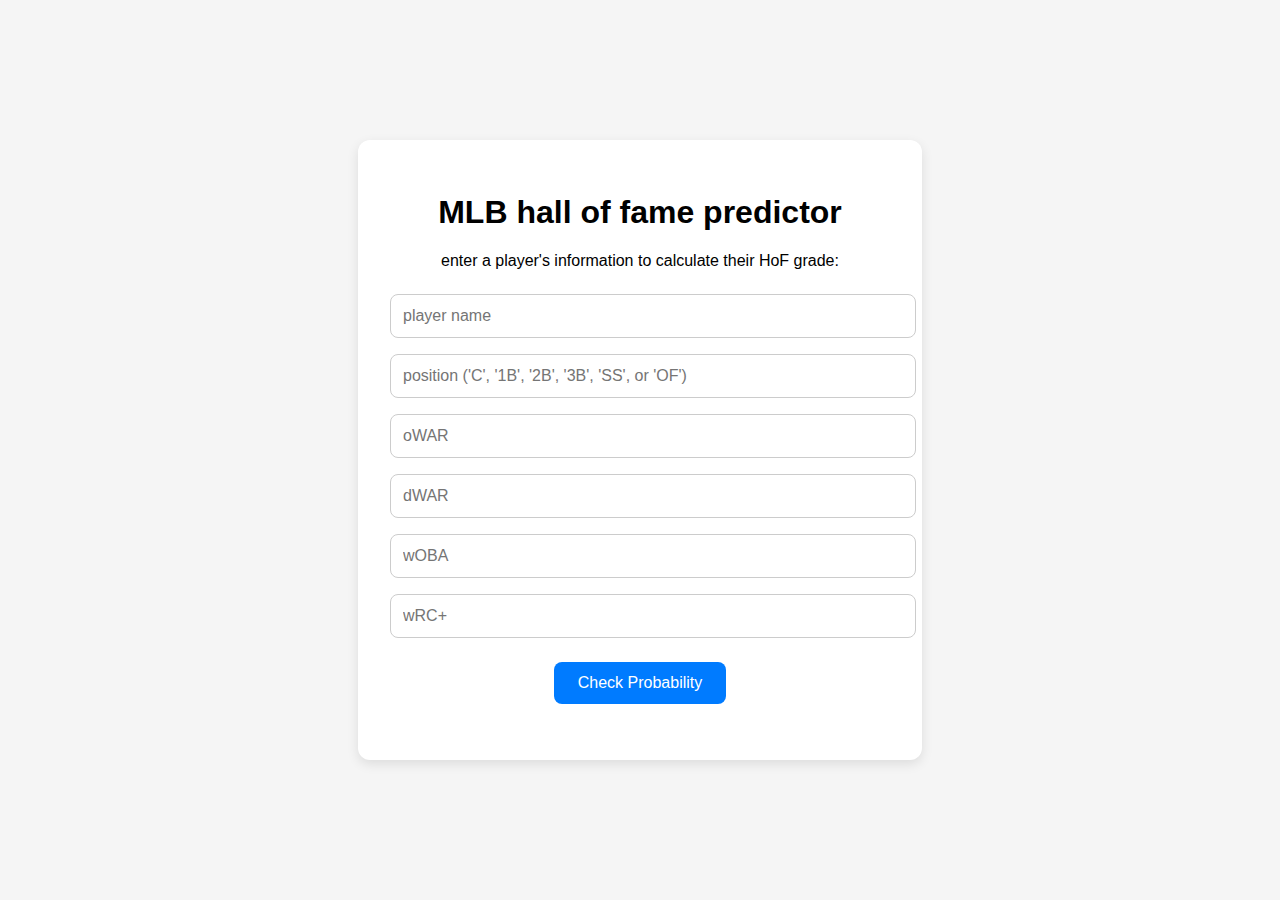
<file: landing.html>
<!DOCTYPE html>
<html lang="en">
<head>
  <meta charset="UTF-8">
  <meta name="viewport" content="width=device-width, initial-scale=1.0">
  <title>MLB Hall of Fame Predictor</title>
  <style>
    body {
      font-family: Arial, sans-serif;
      background-color: #f5f5f5;
      margin: 0;
      padding: 0;
      display: flex;
      justify-content: center;
      align-items: center;
      height: 100vh;
    }

    .container {
      background: #ffffff;
      padding: 2rem;
      border-radius: 12px;
      box-shadow: 0 4px 12px rgba(0, 0, 0, 0.1);
      max-width: 500px;
      width: 100%;
      text-align: center;
    }

    input[type="text"], input[type="number"] {
      width: 100%;
      padding: 0.75rem;
      margin: 0.5rem 0;
      border: 1px solid #ccc;
      border-radius: 8px;
      font-size: 1rem;
    }

    button {
      padding: 0.75rem 1.5rem;
      font-size: 1rem;
      background-color: #007BFF;
      color: white;
      border: none;
      border-radius: 8px;
      cursor: pointer;
      margin-top: 1rem;
    }

    button:hover {
      background-color: #0056b3;
    }

    #result {
      margin-top: 1.5rem;
      font-size: 1.2rem;
      color: #333;
    }
  </style>
</head>
<body>
  <div class="container">
    <h1>MLB hall of fame predictor</h1>
    <p>enter a player's information to calculate their HoF grade:</p>

    <input type="text" id="playerName" placeholder="player name">
    <input type="text" id="position" placeholder="position ('C', '1B', '2B', '3B', 'SS', or 'OF')">
    <input type="number" step="0.1" id="oWAR" placeholder="oWAR">
    <input type="number" step="0.1" id="dWAR" placeholder="dWAR">
    <input type="number" step="0.001" id="wOBA" placeholder="wOBA">
    <input type="number" step="1" id="wRCPlus" placeholder="wRC+">

    <button onclick="predictHOF()">Check Probability</button>

    <div id="result"></div>
  </div>

  <script>
    const hofDataByPosition = { 'SS': [], 'C': [], '1B': [], '2B': [], '3B': [], 'OF': [], 'DH': [] };

    async function loadCSVData(positionKey, fileName) {
      try {
        const response = await fetch(fileName);
        const text = await response.text();
        const lines = text.trim().split('\n').slice(1); // skip header
        hofDataByPosition[positionKey] = lines.map(line => {
          const columns = line.split(',');
          const name = columns[0];
          const hofGrade = parseFloat(columns[15]); // 16th column is index 15
          return { name, hofGrade };
        });
        console.log(`Loaded ${positionKey} HoF data:`, hofDataByPosition[positionKey]);
      } catch (error) {
        console.error(`Failed to load ${fileName}:`, error);
      }
    }

    function predictHOF() {
      const name = document.getElementById('playerName').value.trim();
      const position = document.getElementById('position').value.trim().toUpperCase();
      const oWAR = parseFloat(document.getElementById('oWAR').value);
      const dWAR = parseFloat(document.getElementById('dWAR').value);
      const wOBA = parseFloat(document.getElementById('wOBA').value);
      const wRCPlus = parseFloat(document.getElementById('wRCPlus').value);
      const resultEl = document.getElementById('result');

      if (!name || !position || isNaN(oWAR) || isNaN(dWAR) || isNaN(wOBA) || isNaN(wRCPlus)) {
        resultEl.innerText = 'Please enter all fields correctly, including position.';
        return;
      }

      if (!hofDataByPosition[position] || hofDataByPosition[position].length === 0) {
        resultEl.innerText = `No data available for position: ${position}`;
        return;
      }

      const hofGrade = (oWAR * 0.4 + dWAR * 0.3 + wOBA * 0.15 + wRCPlus * 0.15);
      const group = hofDataByPosition[position];
      const sortedGrades = group.map(player => player.hofGrade).sort((a, b) => a - b);
      const rank = sortedGrades.filter(g => g <= hofGrade).length;
      const percentile = ((rank / sortedGrades.length) * 100).toFixed(2);
      const averageGrade = sortedGrades.reduce((sum, val) => sum + val, 0) / sortedGrades.length;
      const gradeDiff = (hofGrade - averageGrade).toFixed(2);

      // determine probability based on percentile and grade difference
      let probability = 0;
      if (percentile > 45) {
        if (gradeDiff >= -2) probability = 80;
        else if (gradeDiff < -2 && gradeDiff >= -3) probability = 80;
        else if (gradeDiff < -3 && gradeDiff >= -5) probability = 65;
        else if (gradeDiff < -5 && gradeDiff >= -7) probability = 50;
        else if (gradeDiff < -7 && gradeDiff >= -9) probability = 35;
        else if (gradeDiff < -9) probability = 20;
      } else {
        if (gradeDiff >= -2) probability = 65;
        else if (gradeDiff < -2 && gradeDiff >= -3) probability = 65;
        else if (gradeDiff < -3 && gradeDiff >= -5) probability = 50;
        else if (gradeDiff < -5 && gradeDiff >= -7) probability = 35;
        else if (gradeDiff < -7 && gradeDiff >= -9) probability = 20;
        else if (gradeDiff < -9) probability = 5;
      }

      resultEl.innerText = `${name} has a HoF Grade of ${hofGrade.toFixed(2)}
percentile among elected HoF ${position}s: ${percentile}%
difference from average HoF grade among elected HoF ${position}s: ${gradeDiff}
estimated probability of election: ${probability}%.`;
    }

    window.onload = () => {
      loadCSVData('SS', 'ss_data.csv');
      loadCSVData('C', 'c_data.csv');
      loadCSVData('1B', '1b_data.csv');
      loadCSVData('2B', '2b_data.csv');
      loadCSVData('3B', '3b_data.csv');
      loadCSVData('OF', 'of_data.csv');
      loadCSVData('DH', 'dh_data.csv');
    };
  </script>
</body>
</html>
</file>
